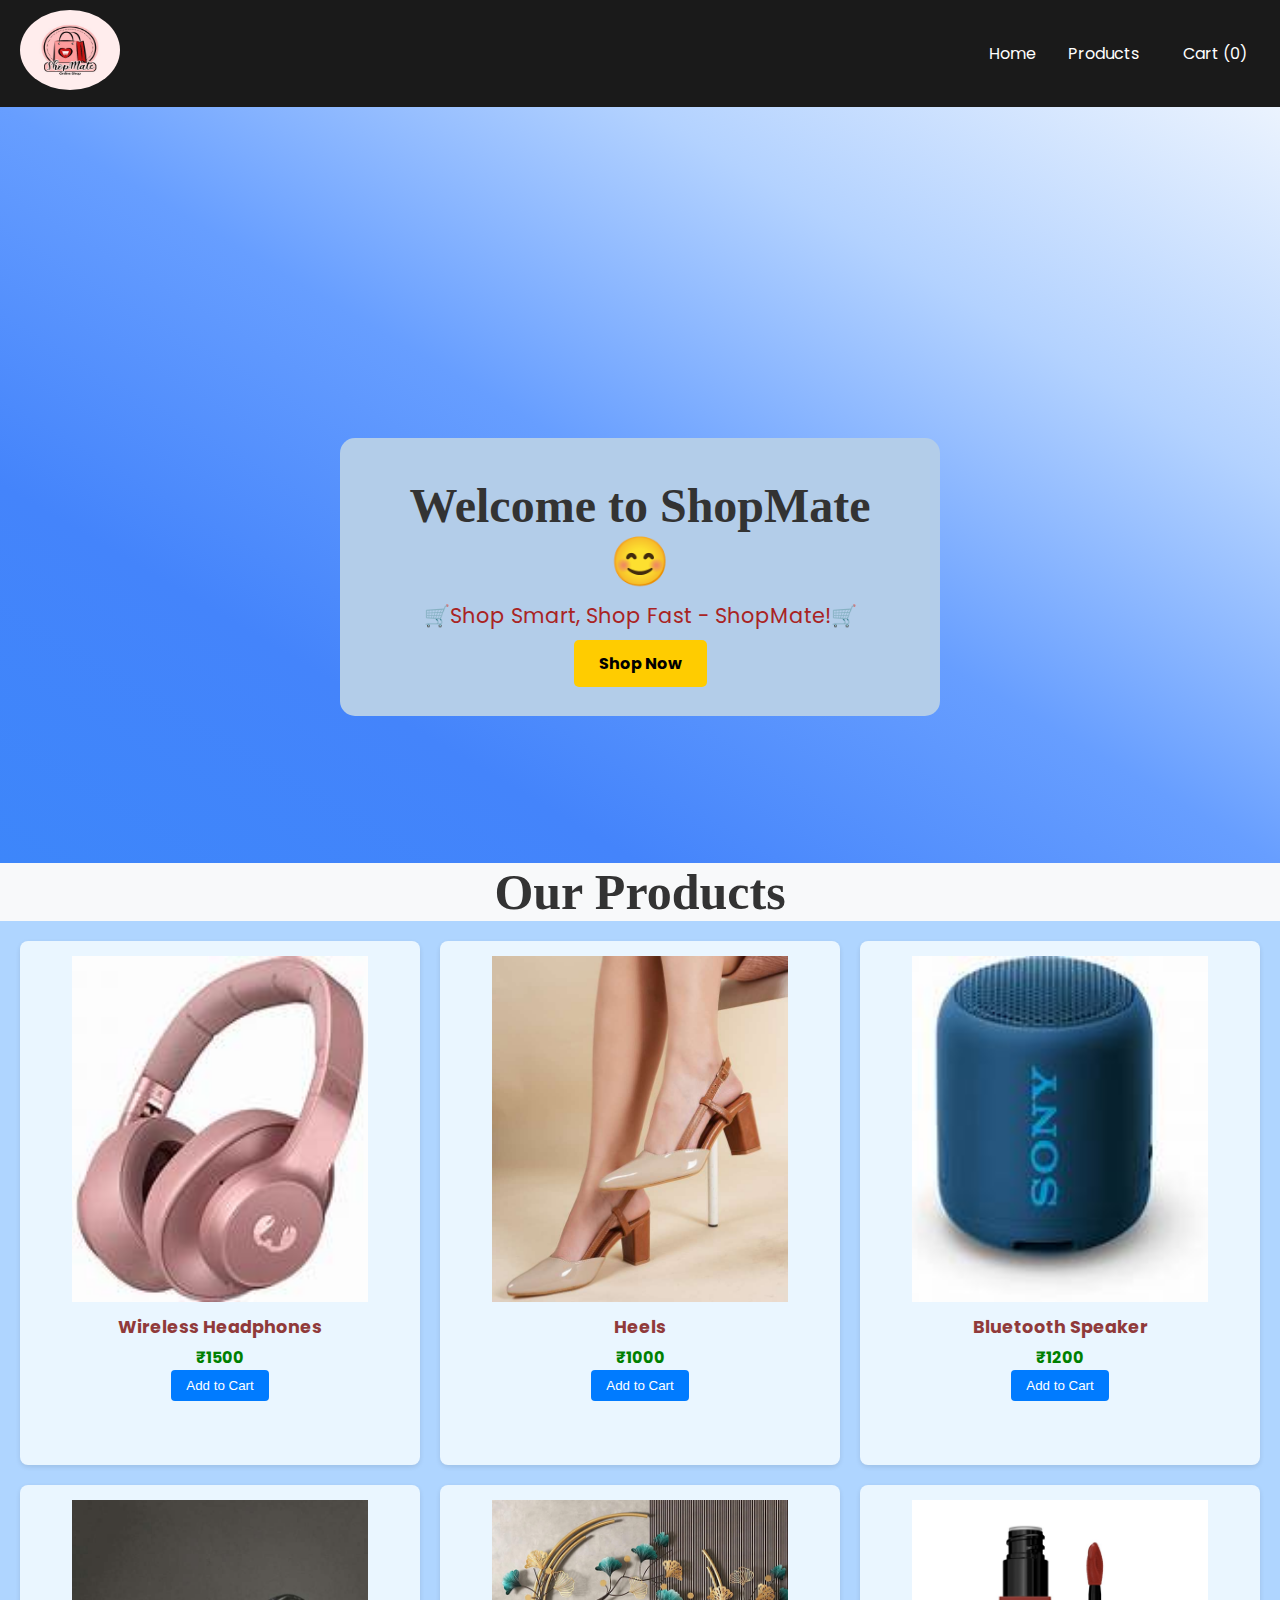
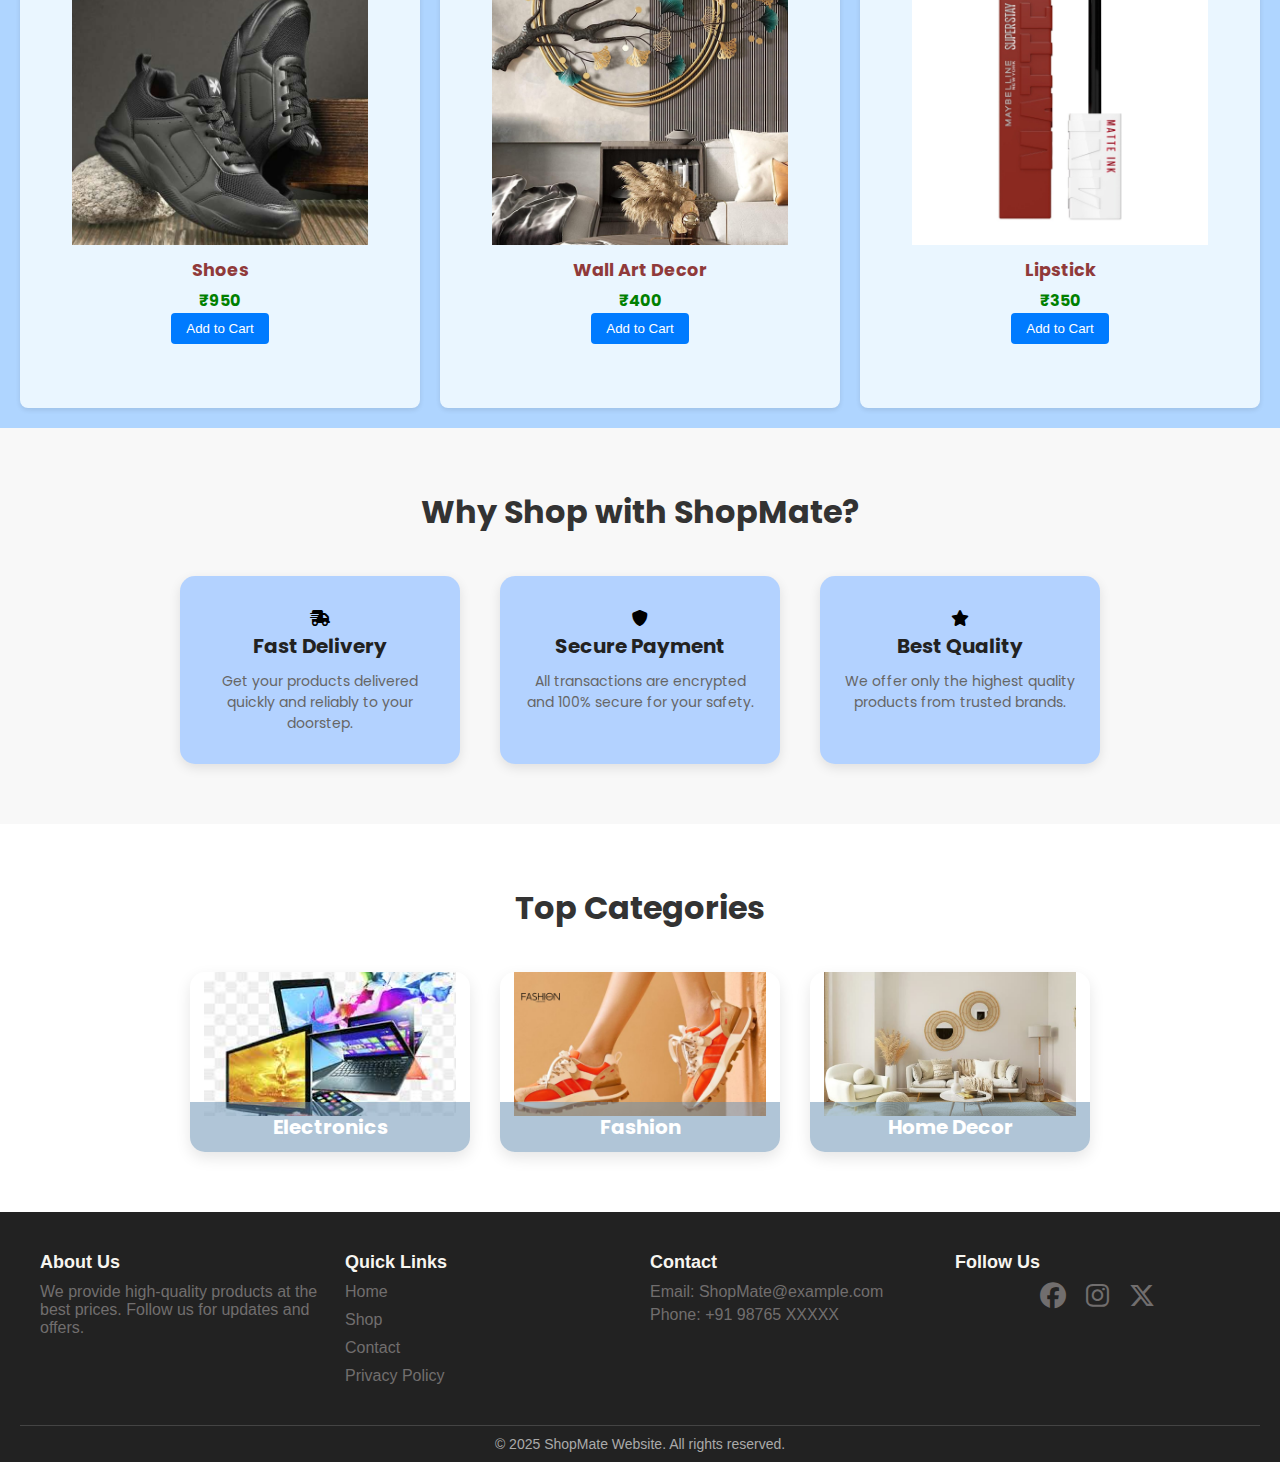
<file: index.html>
<!DOCTYPE html>
<html lang="en">

<head>
  <meta charset="UTF-8" />
  <meta name="viewport" content="width=device-width, initial-scale=1.0" />
  <title>ShopMate Website</title>
  <link rel="stylesheet" href="style.css"/>
  <link rel="stylesheet" href="https://cdnjs.cloudflare.com/ajax/libs/font-awesome/6.5.0/css/all.min.css"/>
  <link rel="preconnect" href="https://fonts.googleapis.com">
<link rel="preconnect" href="https://fonts.gstatic.com" crossorigin>
<link href="https://fonts.googleapis.com/css2?family=Playwrite+AU+QLD:wght@100..400&family=Poppins:ital,
wght@0,100;0,200;0,300;0,400;0,500;0,600;0,700;0,800;0,900;1,100;1,200;1,300;1,400;1,500;1,600;1,700;1,800;1,
900&family=Rubik:ital,wght@0,300..900;1,300..900&display=swap" rel="stylesheet">
</head>

<body>
  <!-- Header -->
  <header>
    <nav class="navbar">
      <div class="logo">
        <img src="./images/shopmate.jpg" alt="ShopMate Logo" />
      </div>
      <ul class="nav-links">
        <li class="navbar-home">Home</li>
        <li><a href="index.html">Products</a></li>
        <li><a href="#">Cart (<span id="cart-count">0</span>)</a></li>
      </ul>
    </nav>
  </header>
  <!-- Hero Section -->
  <main>
    <section class="hero">
      <div class="hero-content">
        <h1>Welcome to ShopMate😊</h1>
        <p>🛒Shop Smart, Shop Fast - ShopMate!🛒</p>
        <a href="#product-list" class="hero-btn">Shop Now</a>
      </div>
    </section>
  </main>
  <!--hero section end-->

  <!--Product Section-->
  <h1>Our Products</h1>
  <div class="product-grid" id="product-list">
  </div>
  <!--Product Section end-->

  <!--features section-->
  <section class="features-section">
    <div class="container">
      <h2 class="section-title">Why Shop with ShopMate?</h2>
      <div class="features-grid">
        <div class="feature-item">
          <i class="fa-solid fa-truck-fast"></i>
          <h3>Fast Delivery</h3>
          <p>Get your products delivered quickly and reliably to your doorstep.</p>
        </div>
        <div class="feature-item">
          <i class="fa-solid fa-shield"></i>
          <h3>Secure Payment</h3>
          <p>All transactions are encrypted and 100% secure for your safety.</p>
        </div>
        <div class="feature-item">
          <i class="fa-solid fa-star"></i>
          <h3>Best Quality</h3>
          <p>We offer only the highest quality products from trusted brands.</p>
        </div>
      </div>
    </div>
  </section>
  <!--feature section end-->

  <!--top categories section-->

  <section class="categories-section">
    <div class="container">
      <h2 class="section-title">Top Categories</h2>
      <div class="categories-grid">

        <div class="category-card" data-category="Electronics">
          <img src="images/electronics.jpeg" alt="Electronics">
          <div class="category-title">Electronics</div>
        </div>

        <div class="category-card" data-category="Fashion">
          <img src="images/fashion.png" alt="Fashion">
          <div class="category-title">Fashion</div>
        </div>

        <div class="category-card" data-category="Home decor">
          <img src="images/home decor.jpg" alt="Home Decor">
          <div class="category-title">Home Decor</div>
        </div>
      </div>
    </div>
  </section>
  <!--top categories section end-->

<!--footer section-->
  <footer class="footer">
  <div class="footer-container">
    <div class="footer-section about">
      <h2>About Us</h2>
      <p>We provide high-quality products at the best prices. Follow us for updates and offers.</p>
    </div>

    <div class="footer-section links">
      <h2>Quick Links</h2>
      <ul>
        <li><a href="#">Home</a></li>
        <li><a href="#">Shop</a></li>
        <li><a href="#">Contact</a></li>
        <li><a href="#">Privacy Policy</a></li>
      </ul>
    </div>

    <div class="footer-section contact">
      <h2>Contact</h2>
      <p>Email: ShopMate@example.com</p>
      <p>Phone: +91 98765 XXXXX</p>
    </div>

    <div class="footer-section social">
      <h2>Follow Us</h2>
      <div class="social-icons">
        <i class="fa-brands fa-facebook"></i>
        <i class="fa-brands fa-instagram"></i>
        <i class="fa-brands fa-x-twitter"></i>
      </div>
    </div>
  </div>
  <div class="footer-bottom">
    <p>&copy; 2025 ShopMate Website. All rights reserved.</p>
  </div>
</footer>
  <script src="script.js"></script>
</body>
</html>
</file>
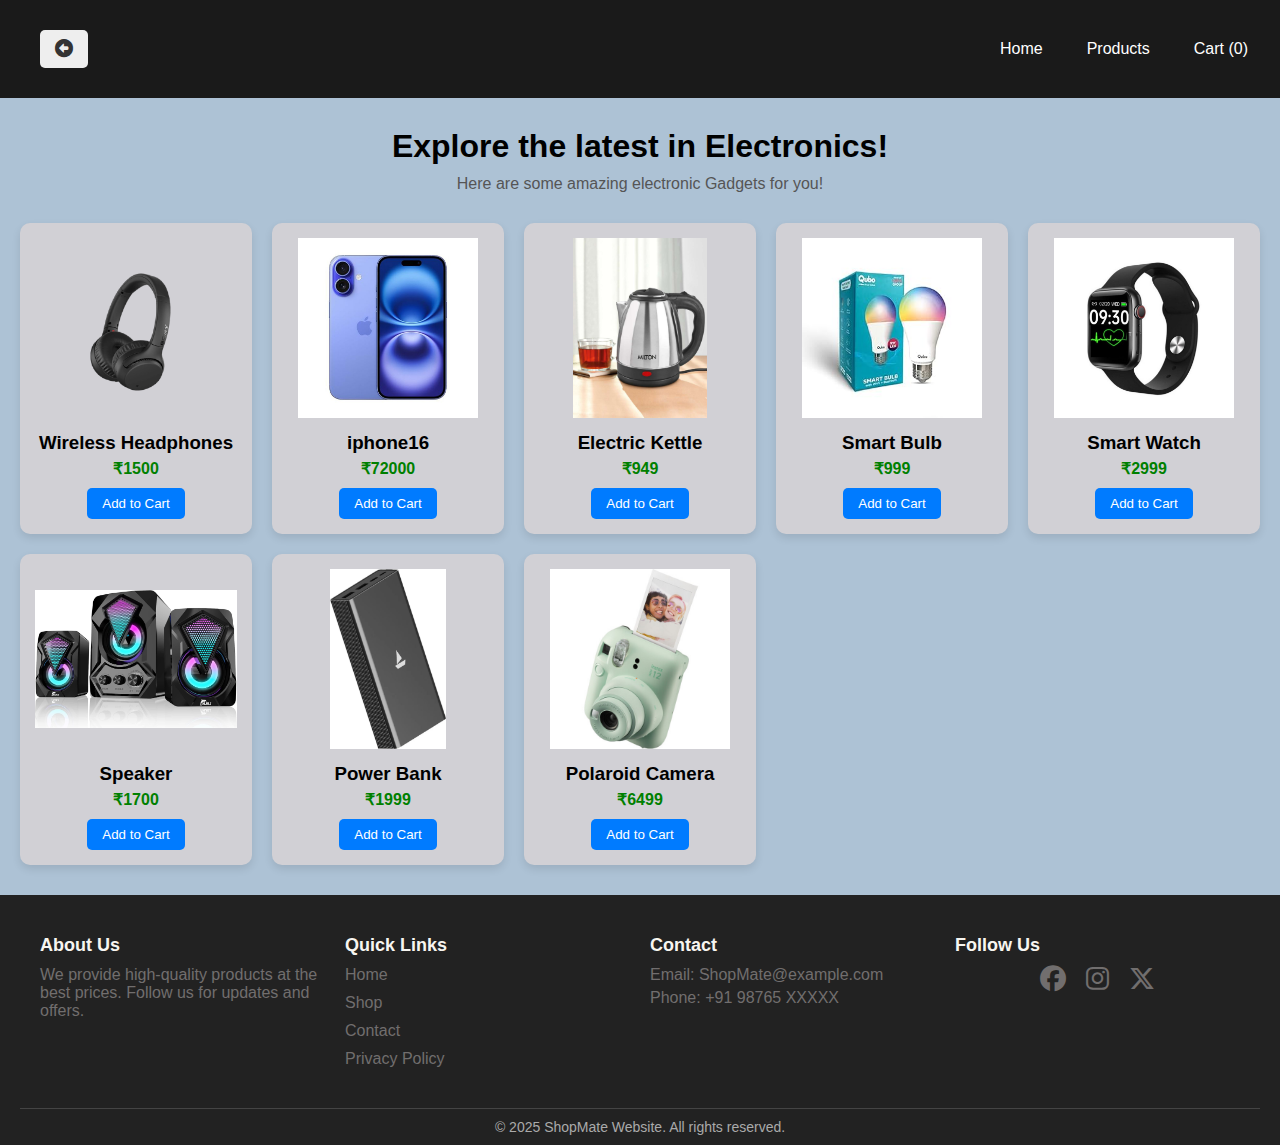
<file: electronics.html>
<!DOCTYPE html>
<html lang="en">

<head>
  <meta charset="UTF-8">
  <meta name="viewport" content="width=device-width, initial-scale=1.0">
  <title>Electronics</title>
  <link rel="stylesheet" href="https://cdnjs.cloudflare.com/ajax/libs/font-awesome/6.5.0/css/all.min.css">
  <link rel="stylesheet" href="elec-style.css" />
</head>

<body>
  <header>
    <!-- 🔙 Back icon link at the top -->
    <nav class="navbar">
      <a href="index.html" class="fa-solid fa-circle-left"></a>
      <ul class="nav-links">
        <li><a href="index.html">Home</a></li>
        <li><a href="index.html">Products</a></li>
        <li><a href="#">Cart (<span id="cart-count">0</span>)</a></li>
      </ul>
    </nav>
  </header>

<!--Electronics section-->
  <div class="container">
    <h1>Explore the latest in Electronics!</h1>
    <p class="description">Here are some amazing electronic Gadgets for you!</p>

    <div class="product-grid">

      <div class="product">
        <img src="images/headsets.png" alt="Wireless Headphones">
        <h3>Wireless Headphones</h3>
        <p>₹1500</p>
        <button onclick="addToCart()">Add to Cart</button>
      </div>

      <div class="product">
        <img src="images/iphone16.jpg" alt="Smartphone">
        <h3>iphone16</h3>
        <p>₹72000</p>
        <button onclick="addToCart()">Add to Cart</button>
      </div>

      <div class="product">
        <img src="images/kettle.jpg" alt="Electric Kettle">
        <h3>Electric Kettle</h3>
        <p>₹949</p>
        <button onclick="addToCart()">Add to Cart</button>
      </div>

      <div class="product">
        <img src="images/led bulbs.jpg" alt="Smart Bulb">
        <h3>Smart Bulb</h3>
        <p>₹999</p>
        <button onclick="addToCart()">Add to Cart</button>
      </div>

      <div class="product">
        <img src="images/watch.jpg" alt="Smart Watch">
        <h3>Smart Watch</h3>
        <p>₹2999</p>
        <button onclick="addToCart()">Add to Cart</button>
      </div>

      <div class="product">
        <img src="images/dj.jpg" alt="Speaker">
        <h3>Speaker</h3>
        <p>₹1700</p>
        <button onclick="addToCart()">Add to Cart</button>
      </div>
 
      <div class="product">
        <img src="images/power bank.jpeg" alt="Power bank">
        <h3>Power Bank </h3>
        <p>₹1999</p>
        <button onclick="addToCart()">Add to Cart</button>
      </div>

      <div class="product">
        <img src="images/polaroid camera.jpg" alt="Camera">
        <h3>Polaroid Camera</h3>
        <p>₹6499</p>
        <button onclick="addToCart()">Add to Cart</button>
      </div>
    </div>
  </div>

  <!--footer section-->
  <footer class="footer">
  <div class="footer-container">
    <div class="footer-section about">
      <h2>About Us</h2>
      <p>We provide high-quality products at the best prices. Follow us for updates and offers.</p>
    </div>

    <div class="footer-section links">
      <h2>Quick Links</h2>
      <ul>
        <li><a href="#">Home</a></li>
        <li><a href="#">Shop</a></li>
        <li><a href="#">Contact</a></li>
        <li><a href="#">Privacy Policy</a></li>
      </ul>
    </div>

    <div class="footer-section contact">
      <h2>Contact</h2>
      <p>Email: ShopMate@example.com</p>
      <p>Phone: +91 98765 XXXXX</p>
    </div>

    <div class="footer-section social">
      <h2>Follow Us</h2>
      <div class="social-icons">
        <i class="fa-brands fa-facebook"></i>
        <i class="fa-brands fa-instagram"></i>
        <i class="fa-brands fa-x-twitter"></i>
      </div>
    </div>
  </div>
  <div class="footer-bottom">
    <p>&copy; 2025 ShopMate Website. All rights reserved.</p>
  </div>
</footer>
  <script src="script.js"></script>
</body>

</html>
</file>
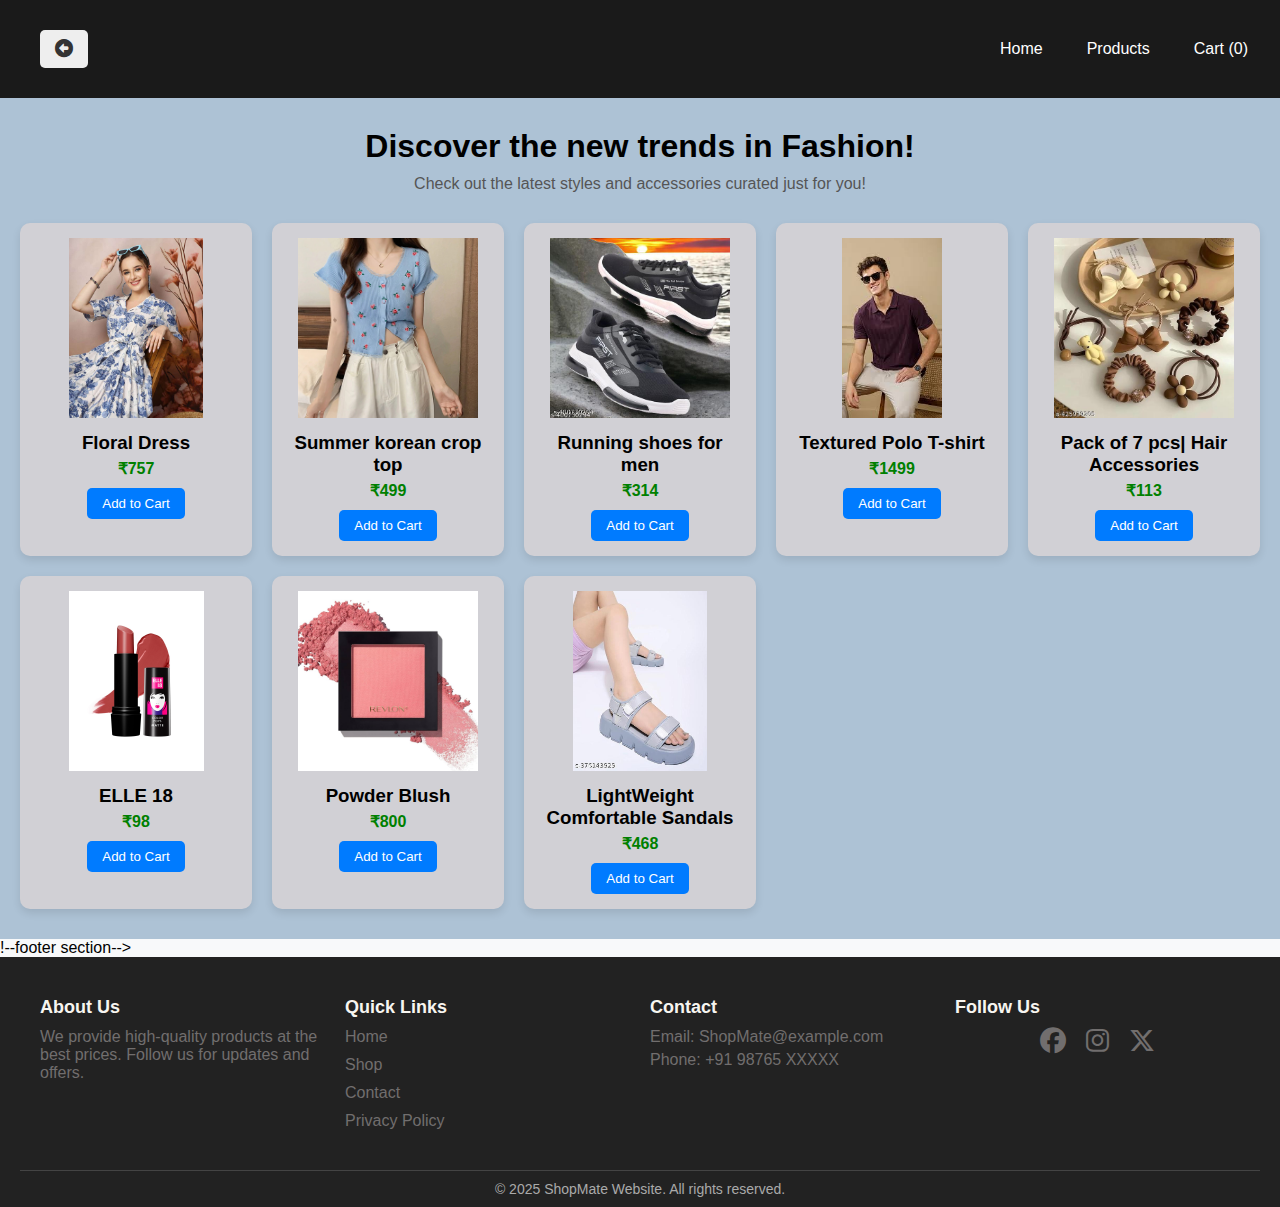
<file: fashion.html>
<!DOCTYPE html>
<html lang="en">
<head>
    <meta charset="UTF-8">
    <meta name="viewport" content="width=device-width, initial-scale=1.0">
    <link rel="stylesheet" href="fashion style.css">
      <link rel="stylesheet" href="https://cdnjs.cloudflare.com/ajax/libs/font-awesome/6.5.0/css/all.min.css">
    <title>Fashion</title>
</head>
<body>
     <header>
    <!-- 🔙 Back icon link at the top -->
    <nav class="navbar">
      <a href="electronics.html" class="fa-solid fa-circle-left"></a>
      <ul class="nav-links">
        <li><a href="index.html">Home</a></li>
        <li><a href="index.html">Products</a></li>
        <li><a href="#">Cart (<span id="cart-count">0</span>)</a></li>
      </ul>
    </nav>
  </header>

<!--Electronics section-->
  <div class="container">
    <h1>Discover the new trends in Fashion!</h1>
    <p class="description">Check out the latest styles and accessories curated just for you!</p>

    <div class="product-grid">

      <div class="product">
        <img src="images/dress.jpg" alt=" Floral Dress">
        <h3>Floral Dress</h3>
        <p>₹757</p>
        <button onclick="addToCart()">Add to Cart</button>
      </div>

      <div class="product">
        <img src="images/korean top.jpg" alt="Top">
        <h3>Summer korean crop top</h3>
        <p>₹499</p>
        <button onclick="addToCart()">Add to Cart</button>
      </div>

      <div class="product">
        <img src="images/men footwear.jpg" alt="footwear">
        <h3>Running shoes for men</h3>
        <p>₹314</p>
        <button onclick="addToCart()">Add to Cart</button>
      </div>

      <div class="product">
        <img src="images/t shirt.jpeg" alt=" T-shirt">
        <h3>Textured Polo T-shirt</h3>
        <p>₹1499</p>
        <button onclick="addToCart()">Add to Cart</button>
      </div>

      <div class="product">
        <img src="images/accessories.jpg" alt="accessories">
        <h3>Pack of 7 pcs| Hair Accessories</h3>
        <p>₹113</p>
        <button onclick="addToCart()">Add to Cart</button>
      </div>

      <div class="product">
        <img src="images/Elle 18.jpg" alt="lipstick">
        <h3>ELLE 18</h3>
        <p>₹98</p>
        <button onclick="addToCart()">Add to Cart</button>
      </div>
 
      <div class="product">
        <img src="images/blush.jpg" alt=" Powder Blush">
        <h3>Powder Blush</h3>
        <p>₹800</p>
        <button onclick="addToCart()">Add to Cart</button>
      </div>

      <div class="product">
        <img src="images/Sandals.jpg" alt="Sandals">
        <h3>LightWeight Comfortable Sandals</h3>
        <p>₹468</p>
        <button onclick="addToCart()">Add to Cart</button>
      </div>
    </div>
  </div>

  !--footer section-->
  <footer class="footer">
  <div class="footer-container">
    <div class="footer-section about">
      <h2>About Us</h2>
      <p>We provide high-quality products at the best prices. Follow us for updates and offers.</p>
    </div>

    <div class="footer-section links">
      <h2>Quick Links</h2>
      <ul>
        <li><a href="#">Home</a></li>
        <li><a href="#">Shop</a></li>
        <li><a href="#">Contact</a></li>
        <li><a href="#">Privacy Policy</a></li>
      </ul>
    </div>

    <div class="footer-section contact">
      <h2>Contact</h2>
      <p>Email: ShopMate@example.com</p>
      <p>Phone: +91 98765 XXXXX</p>
    </div>

    <div class="footer-section social">
      <h2>Follow Us</h2>
      <div class="social-icons">
        <i class="fa-brands fa-facebook"></i>
        <i class="fa-brands fa-instagram"></i>
        <i class="fa-brands fa-x-twitter"></i>
      </div>
    </div>
  </div>
  <div class="footer-bottom">
    <p>&copy; 2025 ShopMate Website. All rights reserved.</p>
  </div>
</footer>
  <script src="script.js"></script>
</body>
</html>
</file>
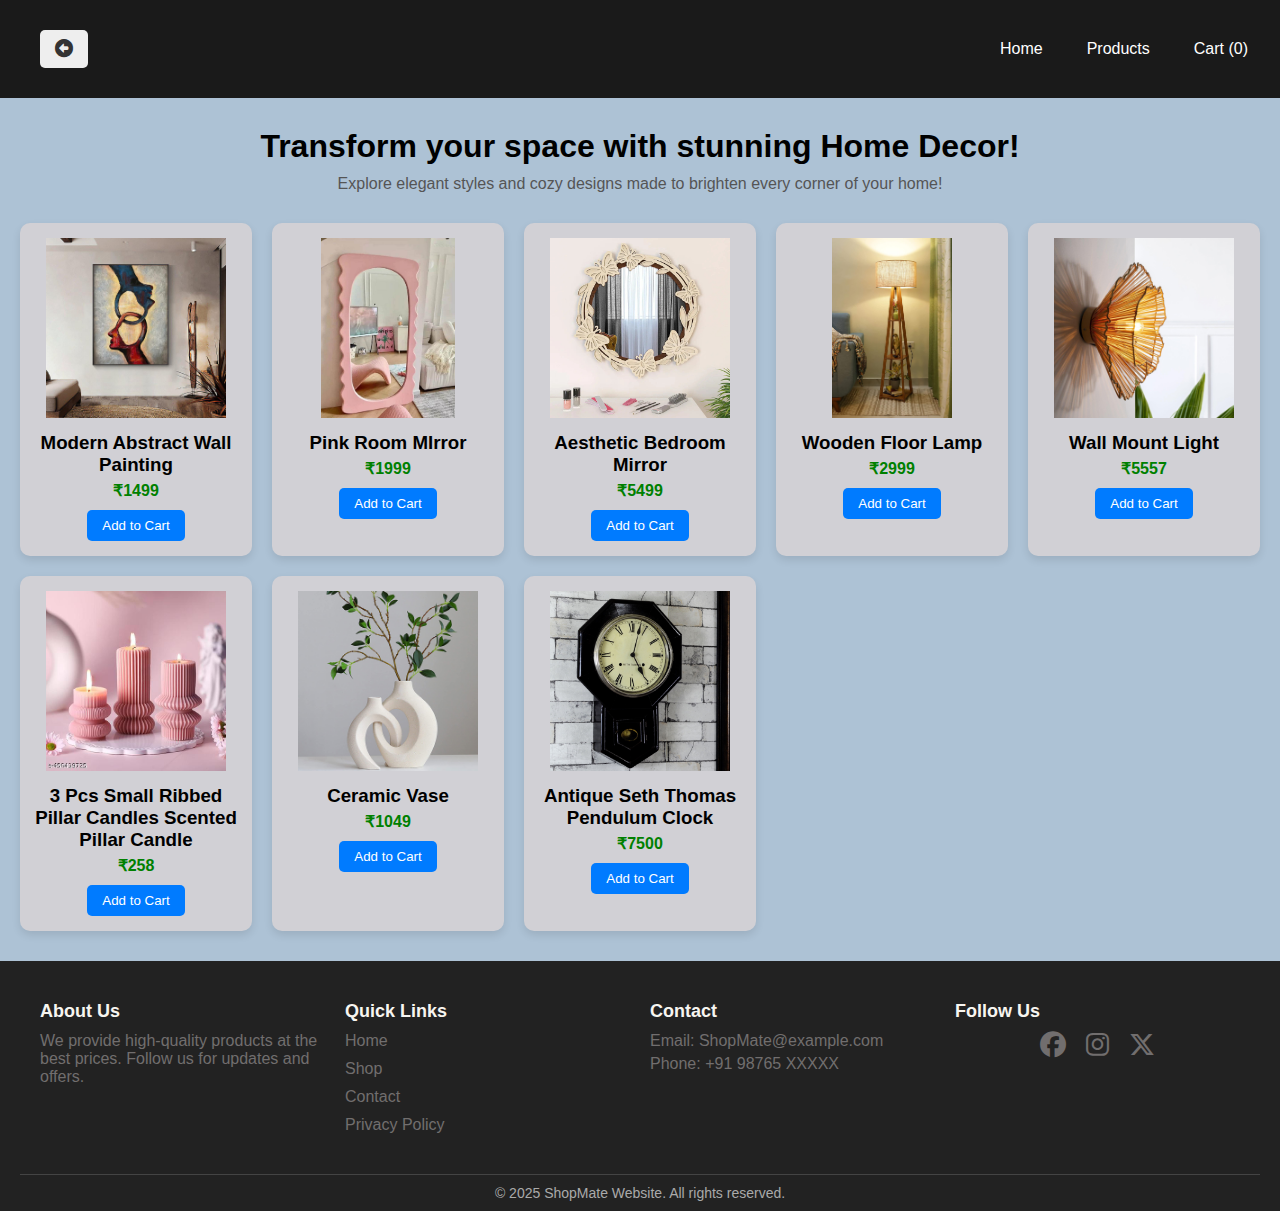
<file: home-decor.html>
<!DOCTYPE html>
<html lang="en">
<head>
    <meta charset="UTF-8">
    <meta name="viewport" content="width=device-width, initial-scale=1.0">
    <title>Home Decor</title>
    <link rel="stylesheet" href="decor style.css" />
    <link rel="stylesheet" href="https://cdnjs.cloudflare.com/ajax/libs/font-awesome/6.5.0/css/all.min.css">
</head>
<body>
     <header>
    <!-- 🔙 Back icon link at the top -->
    <nav class="navbar">
      <a href="fashion.html" class="fa-solid fa-circle-left"></a>
      <ul class="nav-links">
        <li><a href="index.html">Home</a></li>
        <li><a href="index.html">Products</a></li>
        <li><a href="#">Cart (<span id="cart-count">0</span>)</a></li>
      </ul>
    </nav>
  </header>

<!--Electronics section-->
  <div class="container">
    <h1>Transform your space with stunning Home Decor!</h1>
    <p class="description">Explore elegant styles and cozy designs made to brighten every corner of your home!</p>

    <div class="product-grid">

      <div class="product">
        <img src="images/wall art.jpeg" alt=" Wall Art">
        <h3>Modern Abstract Wall Painting</h3>
        <p>₹1499</p>
        <button onclick="addToCart()">Add to Cart</button>
      </div>

      <div class="product">
        <img src="images/pink mirror.jpg" alt="Mirror">
        <h3>Pink Room MIrror</h3>
        <p>₹1999</p>
        <button onclick="addToCart()">Add to Cart</button>
      </div>

      <div class="product">
        <img src="images/mirror.jpg" alt="Mirror">
        <h3>Aesthetic Bedroom Mirror</h3>
        <p>₹5499</p>
        <button onclick="addToCart()">Add to Cart</button>
      </div>

      <div class="product">
        <img src="images/lamp.jpg" alt=" Lamp">
        <h3>Wooden Floor Lamp</h3>
        <p>₹2999</p>
        <button onclick="addToCart()">Add to Cart</button>
      </div>

      <div class="product">
        <img src="images/wall lamp.jpg" alt="Wall Lamp">
        <h3>Wall Mount Light</h3>
        <p>₹5557</p>
        <button onclick="addToCart()">Add to Cart</button>
      </div>

      <div class="product">
        <img src="images/candle.jpg" alt="Candle">
        <h3>3 Pcs Small Ribbed Pillar Candles Scented Pillar Candle</h3>
        <p>₹258</p>
        <button onclick="addToCart()">Add to Cart</button>
      </div>
 
      <div class="product">
        <img src="images/vase.jpg" alt=" Vase">
        <h3>Ceramic Vase</h3>
        <p>₹1049</p>
        <button onclick="addToCart()">Add to Cart</button>
      </div>

      <div class="product">
        <img src="images/clock.jpg" alt="Clock">
        <h3>Antique Seth Thomas Pendulum Clock</h3>
        <p>₹7500</p>
        <button onclick="addToCart()">Add to Cart</button>
      </div>
    </div>
  </div>

  <!--footer section-->
  <footer class="footer">
  <div class="footer-container">
    <div class="footer-section about">
      <h2>About Us</h2>
      <p>We provide high-quality products at the best prices. Follow us for updates and offers.</p>
    </div>

    <div class="footer-section links">
      <h2>Quick Links</h2>
      <ul>
        <li><a href="#">Home</a></li>
        <li><a href="#">Shop</a></li>
        <li><a href="#">Contact</a></li>
        <li><a href="#">Privacy Policy</a></li>
      </ul>
    </div>

    <div class="footer-section contact">
      <h2>Contact</h2>
      <p>Email: ShopMate@example.com</p>
      <p>Phone: +91 98765 XXXXX</p>
    </div>

    <div class="footer-section social">
      <h2>Follow Us</h2>
      <div class="social-icons">
        <i class="fa-brands fa-facebook"></i>
        <i class="fa-brands fa-instagram"></i>
        <i class="fa-brands fa-x-twitter"></i>
      </div>
    </div>
  </div>
  <div class="footer-bottom">
    <p>&copy; 2025 ShopMate Website. All rights reserved.</p>
  </div>
</footer>
  <script src="script.js"></script>
</body>
</html>
</file>
<file: style.css>
* {
  box-sizing: border-box;
  margin: 0;
  padding: 0;
}

body {
 font-family: poppins, sans-serif;
  background-color: #f8f9fa;
}


.navbar {
  display: flex;
  justify-content: space-between;
  align-items: center;
  background-color: #1a1a1a; /* or your existing nav background */
  padding: 10px 20px;
  color: white;
}

/* Logo section (left) */
.logo img {
  height: 80px;
  width: 100px;
  border-radius: 50%; /* Optional for rounded logo */
}

/* Nav links (right) */
.nav-links {
  display: flex;
  gap: 20px;
  list-style: none;
}

.nav-links a {
  color: white;
  text-decoration: none;
  padding: 8px 12px;
  border-radius: 5px;
  transition: background-color 0.3s ease;
}

.nav-links a:hover {
  background-color: #ffffff22; /* Light transparent highlight */
  color: #ffd700; /* Optional: gold or any hover text color */
}

.nav-links a.active {
  background-color: #ffd700;
  color: black;
  font-weight: bold;
}

.navbar-home:hover {
  background-color: #ffffff22; /* Light transparent highlight */
  color: #ffd700; /* Optional: gold or any hover text color */
}


main {
  padding: 20px;
   height: 84vh;
  position: relative;
  background-color: #d9e9ff;

  background-image: linear-gradient(
    to top right,
    #3d86fa,
    #4484fb,
    #679eff,
    #b3d2ff,
    #ebf3fe
  );
}

/*hero section start*/
h1{
    text-align: center;
    color: #333;
    font-weight: bold;
    font-size: 50px; 
   font-family: playfair display, serif;
}
h3{
    text-align: center;
    color: #903a3a;
    font-weight: bold;
}

.hero {
  width: 100%;
  height: 100vh;
  display: flex;
  align-items: center;
  justify-content: center;
  text-align: center;
  color:rgb(169, 35, 35);
  background-size: cover;
}

.hero-content {
  background: rgb(179, 205, 233);
  padding: 40px 60px;
  border-radius: 15px;
  max-width: 600px;
}

.hero-content h1 {
  font-size: 3rem;
  margin-bottom: 10px;
}

.hero-content p {
  font-size: 1.3rem;
  margin-bottom: 20px;
}

.hero-btn {
  background: #ffcc00;
  color: #000;
  padding: 12px 25px;
  font-weight: bold;
  border-radius: 5px;
  text-decoration: none;
  transition: background 0.3s ease;
}

.hero-btn:hover {
  background: #ab8d12;
}
/* hero section end*/

/* prduct section */
.product-grid {
  display: grid;
  grid-template-columns: repeat(3, 1fr);
  gap: 20px;
  padding: 0 20px;
  justify-items: auto;
  background-color: #afd5ff;
}

.product-card {
  background:  #afc8f4;
  padding: 15px;
  box-shadow: 0 2px 5px rgba(0,0,0,0.1);
  border-radius: 8px;
  text-align: center;
}

.product-card img {
  width: 80%;
  height: 70%;
  object-fit: cover;
  margin-bottom: 5px;
}
 .product-card img:hover{
    transform: scale(1.05);
    transition: transform 0.3s ease;
 }

.product-card h3 {
  font-size: 1.1rem;
  margin-bottom: 5px;
}

.product-card p {
  font-weight: bold;
  color: green;
}

.product-card button {
  background: #007bff;
  color: white;
  padding: 8px 15px;
  border: none;
  border-radius: 4px;
  cursor: pointer;
}
/* product section end*/


/* features section */
.features-section {
  padding: 60px 20px;
  background-color: #f8f8f8;
  text-align: center;
}

.section-title {
  font-size: 32px;
  margin-bottom: 40px;
  color: #333;
}

.features-grid {
  display: flex;
  flex-wrap: wrap;
  justify-content: center;
  gap: 40px;
}

.feature-item {
  background:  #b3d2ff;
  padding: 30px 20px;
  border-radius: 15px;
  width: 280px;
  box-shadow: 0 4px 12px rgba(0, 0, 0, 0.1);
  transition: transform 0.3s;
}

.feature-item:hover {
  transform: translateY(-10px);
}

.feature-item img {
  width: 60px;
  height: 60px;
  margin-bottom: 20px;
}

.feature-item h3 {
  font-size: 20px;
  margin-bottom: 10px;
  color: #222;
}

.feature-item p {
  font-size: 14px;
  color: #666;
}
/* features section end */ 

/*categories section */
.categories-section {
  padding: 60px 20px;
  background-color: #fff;
  text-align: center;
}

.section-title {
  font-size: 32px;
  margin-bottom: 40px;
  color: #333;
}

.categories-grid {
  display: flex;
  flex-wrap: wrap;
  justify-content: center;
  gap: 30px;
}

.category-card {
  position: relative;
  width: 280px;
  height: 180px;
  border-radius: 15px;
  overflow: hidden;
  box-shadow: 0 6px 15px rgba(0, 0, 0, 0.1);
  cursor: pointer;
  transition: transform 0.3s ease;
}

.category-card:hover {
  transform: scale(1.05);
}

.category-card img {
  width: 90%;
  height: 80%;
  object-fit: cover;
}

.category-title {
  position: absolute;
  bottom: 0;
  width: 100%;
  background: rgba(97, 139, 176, 0.5);
  color: #fff;
  font-size: 20px;
  padding: 10px 0;
  font-weight: bold;
}
/* categories section end*/

.product-grid {
  display: grid;
  grid-template-columns: repeat(3, 1fr);
  gap: 20px;
  padding: 20px;
}

.product-card {
  background: #eaf6ff;
  padding: 15px;
  border-radius: 8px;
  text-align: center;
}

img {
  max-width: 100%;
  height: auto;
}

/* For tablets (768px and below) */
@media (max-width: 768px) {
  nav ul {
    flex-direction: column;
    align-items: center;
  }

  .product-grid {
    grid-template-columns: 1fr 1fr;
    gap: 15px;
  }

  .hero-content {
    padding: 20px;
    text-align: center;
  }
}

/* For mobile phones (480px and below) */
@media (max-width: 480px) {
  .product-grid {
    grid-template-columns: 1fr;
  }

  nav ul {
    font-size: 14px;
    padding: 10px;
  }

  .product-card {
    margin: 10px auto;
    width: 90%;
  }

  .shopmate-logo {
    width: 60px;
  }

  .hero-content h1 {
    font-size: 24px;
  }

  .hero-content p {
    font-size: 14px;
  }

  .hero-content button {
    font-size: 14px;
    padding: 10px 20px;
  }
}


/* footer */
.footer {
  background-color: #222;
  color: #fff;
  padding: 40px 20px 10px;
  font-family: Arial, sans-serif;
}

.footer-container {
  display: flex;
  flex-wrap: wrap;
  justify-content: space-between;
  gap: 20px;
  max-width: 1200px;
  margin: auto;
}

.footer-section {
  flex: 1 1 200px;
}

.footer-section h2 {
  margin-bottom: 10px;
  font-size: 18px;
  color: #f7f5f0;
}

.footer-section ul {
  list-style: none;
  padding: 0;
}

.footer-section ul li {
  margin-bottom: 10px;
}

.footer-section ul li a {
  color: #716e6e;
  text-decoration: none;
}

.footer-section ul li a:hover {
  color: #1d9df0;
}

.footer-section p {
  margin: 5px 0;
  color:#716e6e;
}

.social-icons{
   display: flex;
   justify-content: center;
   gap: 20px;
   margin-top: 10px;
}

.social-icons i{
   font-size: 26px;
   color: #716e6e;
   transition: color 0.3s, transform 0.3s;
   cursor: pointer;
}

.social-icons i:hover{
  color: #1d9df0;
  transform: scale(1.2);
}

.footer-bottom {
  text-align: center;
  margin-top: 30px;
  padding-top: 10px;
  border-top: 1px solid #444;
  font-size: 14px;
  color: #aaa;
}
</file>
<file: elec-style.css>
* {
    box-sizing: border-box;
    margin: 0;
    padding: 0;
}

body {
    font-family: "Urbanist", sans-serif;
    background-color: #f8f9fa;

}

.fa-solid {
    display: inline-block;
    margin: 20px;
    text-decoration: none;
    font-size: 18px;
    background-color: #eee;
    padding: 10px 15px;
    border-radius: 5px;
    color: #333;
}

.back-button:hover {
    background-color: #ddd;
}

.navbar {
    display: flex;
    justify-content: space-between;
    align-items: center;
    background-color: #1a1a1a;
    /* or your existing nav background */
    padding: 10px 20px;
    color: white;
}

.nav-links {
    display: flex;
    gap: 20px;
    list-style: none;
}

.nav-links a {
    color: white;
    text-decoration: none;
    padding: 8px 12px;
    border-radius: 5px;
    transition: background-color 0.3s ease;
}

.nav-links a:hover {
    background-color: #ffffff22;
    /* Light transparent highlight */
    color: #ffd700;
    /* Optional: gold or any hover text color */
}

.nav-links a.active {
    background-color: #ffd700;
    color: black;
    font-weight: bold;
}

@media(max-width: 600px){
  .navbar{
    flex-direction: column;
    align-items: flex-start;
  }
.nav-links{
    flex-direction: column;
    width: 100%;
    gap: 10px;
    padding-top: 10px;

  }
  .nav-links a{
    width: 100%;
    padding: 10px;
    text-align: left;
  }
}

/* Electronics section start*/
.container {
    background-color: rgba(97, 139, 176, 0.5);
  padding: 30px 20px;
}

h1 {
  text-align: center;
  margin-bottom: 10px;
}

.description {
  text-align: center;
  margin-bottom: 30px;
  color: #555;
}

.product-grid {
  display: grid;
  grid-template-columns: repeat(auto-fill, minmax(220px, 1fr));
  gap: 20px;
}

.product {
  background-color: #d1d0d5;
  padding: 15px;
  border-radius: 10px;
  text-align: center;
  box-shadow: 0 4px 8px rgba(0, 0, 0, 0.1);
}

.product img {
  width: 100%;
  height: 180px;
  object-fit: contain;
  margin-bottom: 10px;
}

.product-grid img:hover{
    transform: scale(1.05);
    transition: transform 0.3s ease;
 }

.product h3 {
  margin-bottom: 5px;
}

.product p {
  color: green;
  font-weight: bold;
  margin-bottom: 10px;
}

.product button {
  background-color: #007bff;
  color: white;
  border: none;
  padding: 8px 15px;
  border-radius: 5px;
  cursor: pointer;
}

.product button:hover {
  background-color:#0056b3;
}
/* Electronics section end*/

@media(max-width: 480px){
  .product h3{
    font-size: 16px;
  }
.product p{
    font-size: 14px;
  }
  .product button{
    padding: 8px 10px;
    font-size: 14px;
  }
}

/* footer */
.footer {
  background-color: #222;
  color: #fff;
  padding: 40px 20px 10px;
  font-family: Arial, sans-serif;
}

.footer-container {
  display: flex;
  flex-wrap: wrap;
  justify-content: space-between;
  gap: 20px;
  max-width: 1200px;
  margin: auto;
}

.footer-section {
  flex: 1 1 200px;
}

.footer-section h2 {
  margin-bottom: 10px;
  font-size: 18px;
  color: #f7f5f0;
}

.footer-section ul {
  list-style: none;
  padding: 0;
}

.footer-section ul li {
  margin-bottom: 10px;
}

.footer-section ul li a {
  color: #716e6e;
  text-decoration: none;
}

.footer-section ul li a:hover {
  color: #1d9df0;
}

.footer-section p {
  margin: 5px 0;
  color:#716e6e;
}

.social-icons{
   display: flex;
   justify-content: center;
   gap: 20px;
   margin-top: 10px;
}

.social-icons i{
   font-size: 26px;
   color: #716e6e;
   transition: color 0.3s, transform 0.3s;
   cursor: pointer;
}

.social-icons i:hover{
  color: #1d9df0;
  transform: scale(1.2);
}

.footer-bottom {
  text-align: center;
  margin-top: 30px;
  padding-top: 10px;
  border-top: 1px solid #444;
  font-size: 14px;
  color: #aaa;
}
</file>
<file: fashion style.css>
* {
    box-sizing: border-box;
    margin: 0;
    padding: 0;
}

body {
    font-family: "Urbanist", sans-serif;
    background-color: #f8f9fa;

}

.fa-solid {
    display: inline-block;
    margin: 20px;
    text-decoration: none;
    font-size: 18px;
    background-color: #eee;
    padding: 10px 15px;
    border-radius: 5px;
    color: #333;
}

.back-button:hover {
    background-color: #ddd;
}

.navbar {
    display: flex;
    justify-content: space-between;
    align-items: center;
    background-color: #1a1a1a;
    /* or your existing nav background */
    padding: 10px 20px;
    color: white;
}

.nav-links {
    display: flex;
    gap: 20px;
    list-style: none;
}

.nav-links a {
    color: white;
    text-decoration: none;
    padding: 8px 12px;
    border-radius: 5px;
    transition: background-color 0.3s ease;
}

.nav-links a:hover {
    background-color: #ffffff22;
    /* Light transparent highlight */
    color: #ffd700;
    /* Optional: gold or any hover text color */
}

.nav-links a.active {
    background-color: #ffd700;
    color: black;
    font-weight: bold;
}

@media(max-width: 600px){
  .navbar{
    flex-direction: column;
    align-items: flex-start;
  }
.nav-links{
    flex-direction: column;
    width: 100%;
    gap: 10px;
    padding-top: 10px;

  }
  .nav-links a{
    width: 100%;
    padding: 10px;
    text-align: left;
  }
}

/* Fashion section start*/
.container {
    background-color: rgba(97, 139, 176, 0.5);
  padding: 30px 20px;
}

h1 {
  text-align: center;
  margin-bottom: 10px;
}

.description {
  text-align: center;
  margin-bottom: 30px;
  color: #555;
}

.product-grid {
  display: grid;
  grid-template-columns: repeat(auto-fill, minmax(220px, 1fr));
  gap: 20px;
}

.product {
  background-color: #d1d0d5;
  padding: 15px;
  border-radius: 10px;
  text-align: center;
  box-shadow: 0 4px 8px rgba(0, 0, 0, 0.1);
}

.product img {
  width: 100%;
  height: 180px;
  object-fit: contain;
  margin-bottom: 10px;
}

.product-grid img:hover{
    transform: scale(1.05);
    transition: transform 0.3s ease;
 }

.product h3 {
  margin-bottom: 5px;
}

.product p {
  color: green;
  font-weight: bold;
  margin-bottom: 10px;
}

.product button {
  background-color: #007bff;
  color: white;
  border: none;
  padding: 8px 15px;
  border-radius: 5px;
  cursor: pointer;
}

.product button:hover {
  background-color:#0056b3;
}
/* Fashion section end*/

@media(max-width: 480px){
  .product h3{
    font-size: 16px;
  }
.product p{
    font-size: 14px;
  }
  .product button{
    padding: 8px 10px;
    font-size: 14px;
  }
}

/* footer */
.footer {
  background-color: #222;
  color: #fff;
  padding: 40px 20px 10px;
  font-family: Arial, sans-serif;
}

.footer-container {
  display: flex;
  flex-wrap: wrap;
  justify-content: space-between;
  gap: 20px;
  max-width: 1200px;
  margin: auto;
}

.footer-section {
  flex: 1 1 200px;
}

.footer-section h2 {
  margin-bottom: 10px;
  font-size: 18px;
  color: #f7f5f0;
}

.footer-section ul {
  list-style: none;
  padding: 0;
}

.footer-section ul li {
  margin-bottom: 10px;
}

.footer-section ul li a {
  color: #716e6e;
  text-decoration: none;
}

.footer-section ul li a:hover {
  color: #1d9df0;
}

.footer-section p {
  margin: 5px 0;
  color:#716e6e;
}

.social-icons{
   display: flex;
   justify-content: center;
   gap: 20px;
   margin-top: 10px;
}

.social-icons i{
   font-size: 26px;
   color: #716e6e;
   transition: color 0.3s, transform 0.3s;
   cursor: pointer;
}

.social-icons i:hover{
  color: #1d9df0;
  transform: scale(1.2);
}

.footer-bottom {
  text-align: center;
  margin-top: 30px;
  padding-top: 10px;
  border-top: 1px solid #444;
  font-size: 14px;
  color: #aaa;
}
</file>
<file: decor style.css>
* {
    box-sizing: border-box;
    margin: 0;
    padding: 0;
}

body {
    font-family: "Urbanist", sans-serif;
    background-color: #f8f9fa;

}

.fa-solid {
    display: inline-block;
    margin: 20px;
    text-decoration: none;
    font-size: 18px;
    background-color: #eee;
    padding: 10px 15px;
    border-radius: 5px;
    color: #333;
}

.back-button:hover {
    background-color: #ddd;
}

.navbar {
    display: flex;
    justify-content: space-between;
    align-items: center;
    background-color: #1a1a1a;
    /* or your existing nav background */
    padding: 10px 20px;
    color: white;
}

.nav-links {
    display: flex;
    gap: 20px;
    list-style: none;
}

.nav-links a {
    color: white;
    text-decoration: none;
    padding: 8px 12px;
    border-radius: 5px;
    transition: background-color 0.3s ease;
}

.nav-links a:hover {
    background-color: #ffffff22;
    /* Light transparent highlight */
    color: #ffd700;
    /* Optional: gold or any hover text color */
}

.nav-links a.active {
    background-color: #ffd700;
    color: black;
    font-weight: bold;
}

@media(max-width: 600px){
  .navbar{
    flex-direction: column;
    align-items: flex-start;
  }
.nav-links{
    flex-direction: column;
    width: 100%;
    gap: 10px;
    padding-top: 10px;

  }
  .nav-links a{
    width: 100%;
    padding: 10px;
    text-align: left;
  }
}

/* decor section start*/
.container {
    background-color: rgba(97, 139, 176, 0.5);
  padding: 30px 20px;
}

h1 {
  text-align: center;
  margin-bottom: 10px;
}

.description {
  text-align: center;
  margin-bottom: 30px;
  color: #555;
}

.product-grid {
  display: grid;
  grid-template-columns: repeat(auto-fill, minmax(220px, 1fr));
  gap: 20px;
}

.product {
  background-color:#d1d0d5;
  padding: 15px;
  border-radius: 10px;
  text-align: center;
  box-shadow: 0 4px 8px rgba(0, 0, 0, 0.1);
}

.product img {
  width: 100%;
  height: 180px;
  object-fit: contain;
  margin-bottom: 10px;
}

.product-grid img:hover{
    transform: scale(1.05);
    transition: transform 0.3s ease;
 }

.product h3 {
  margin-bottom: 5px;
}

.product p {
  color: green;
  font-weight: bold;
  margin-bottom: 10px;
}

.product button {
  background-color: #007bff;
  color: white;
  border: none;
  padding: 8px 15px;
  border-radius: 5px;
  cursor: pointer;
}

.product button:hover {
  background-color:#0056b3;
}
/* decor section end*/

@media(max-width: 480px){
  .product h3{
    font-size: 16px;
  }
.product p{
    font-size: 14px;
  }
  .product button{
    padding: 8px 10px;
    font-size: 14px;
  }
}

/* footer */
.footer {
  background-color: #222;
  color: #fff;
  padding: 40px 20px 10px;
  font-family: Arial, sans-serif;
}

.footer-container {
  display: flex;
  flex-wrap: wrap;
  justify-content: space-between;
  gap: 20px;
  max-width: 1200px;
  margin: auto;
}

.footer-section {
  flex: 1 1 200px;
}

.footer-section h2 {
  margin-bottom: 10px;
  font-size: 18px;
  color: #f7f5f0;
}

.footer-section ul {
  list-style: none;
  padding: 0;
}

.footer-section ul li {
  margin-bottom: 10px;
}

.footer-section ul li a {
  color: #716e6e;
  text-decoration: none;
}

.footer-section ul li a:hover {
  color: #1d9df0;
}

.footer-section p {
  margin: 5px 0;
  color:#716e6e;
}

.social-icons{
   display: flex;
   justify-content: center;
   gap: 20px;
   margin-top: 10px;
}

.social-icons i{
   font-size: 26px;
   color: #716e6e;
   transition: color 0.3s, transform 0.3s;
   cursor: pointer;
}

.social-icons i:hover{
  color: #1d9df0;
  transform: scale(1.2);
}

.footer-bottom {
  text-align: center;
  margin-top: 30px;
  padding-top: 10px;
  border-top: 1px solid #444;
  font-size: 14px;
  color: #aaa;
}
</file>
